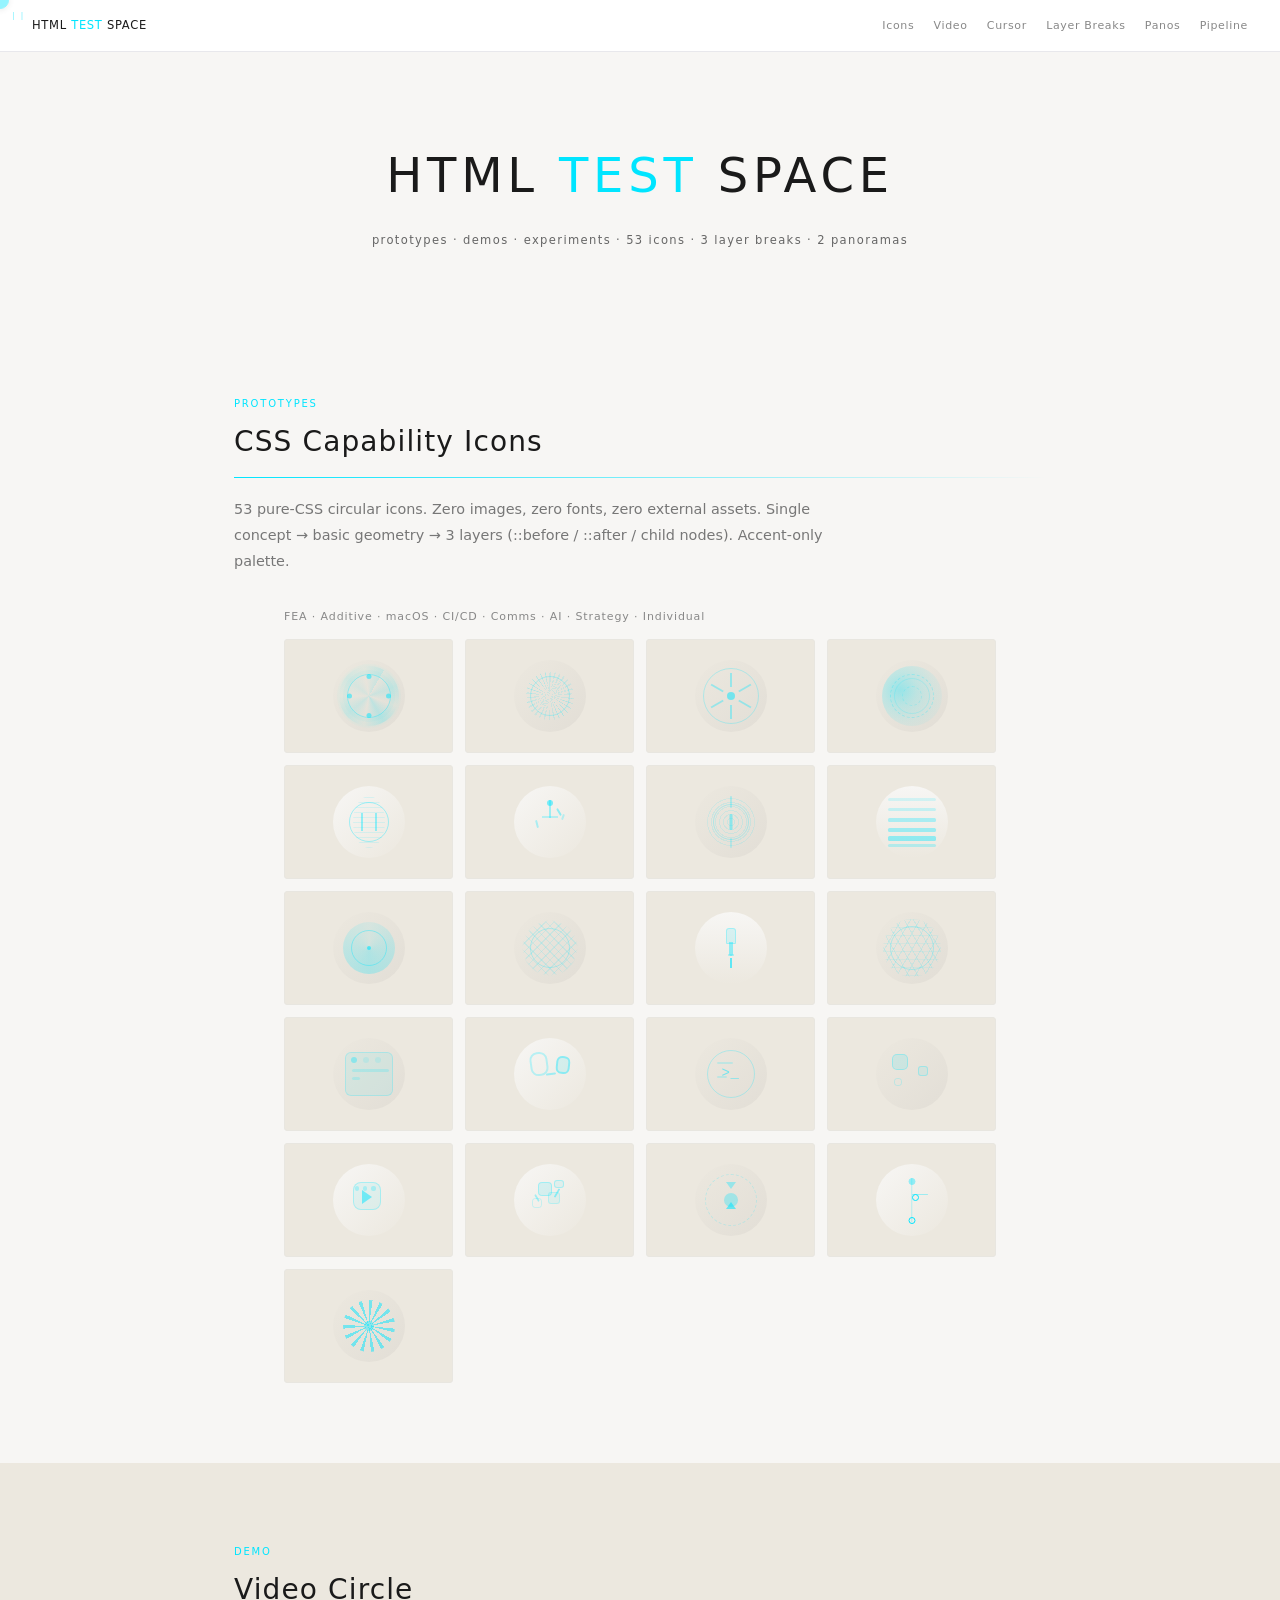
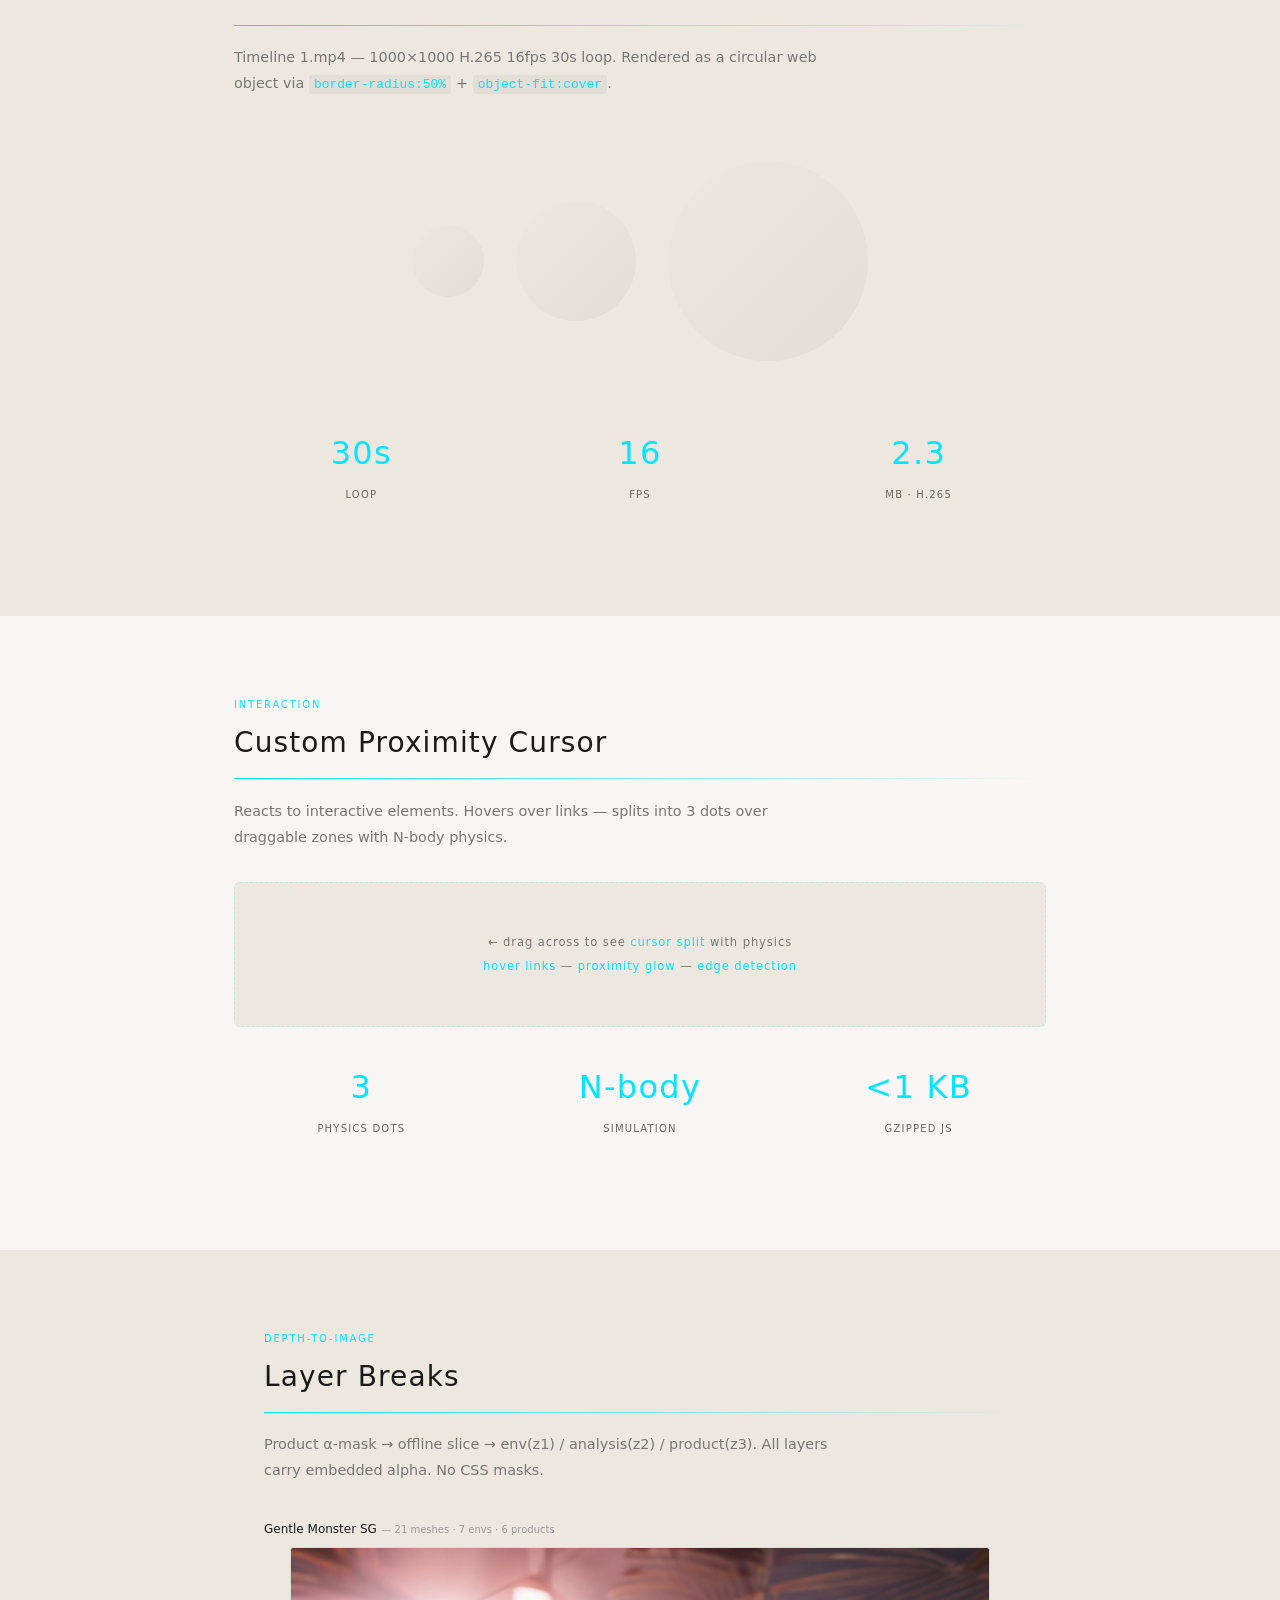
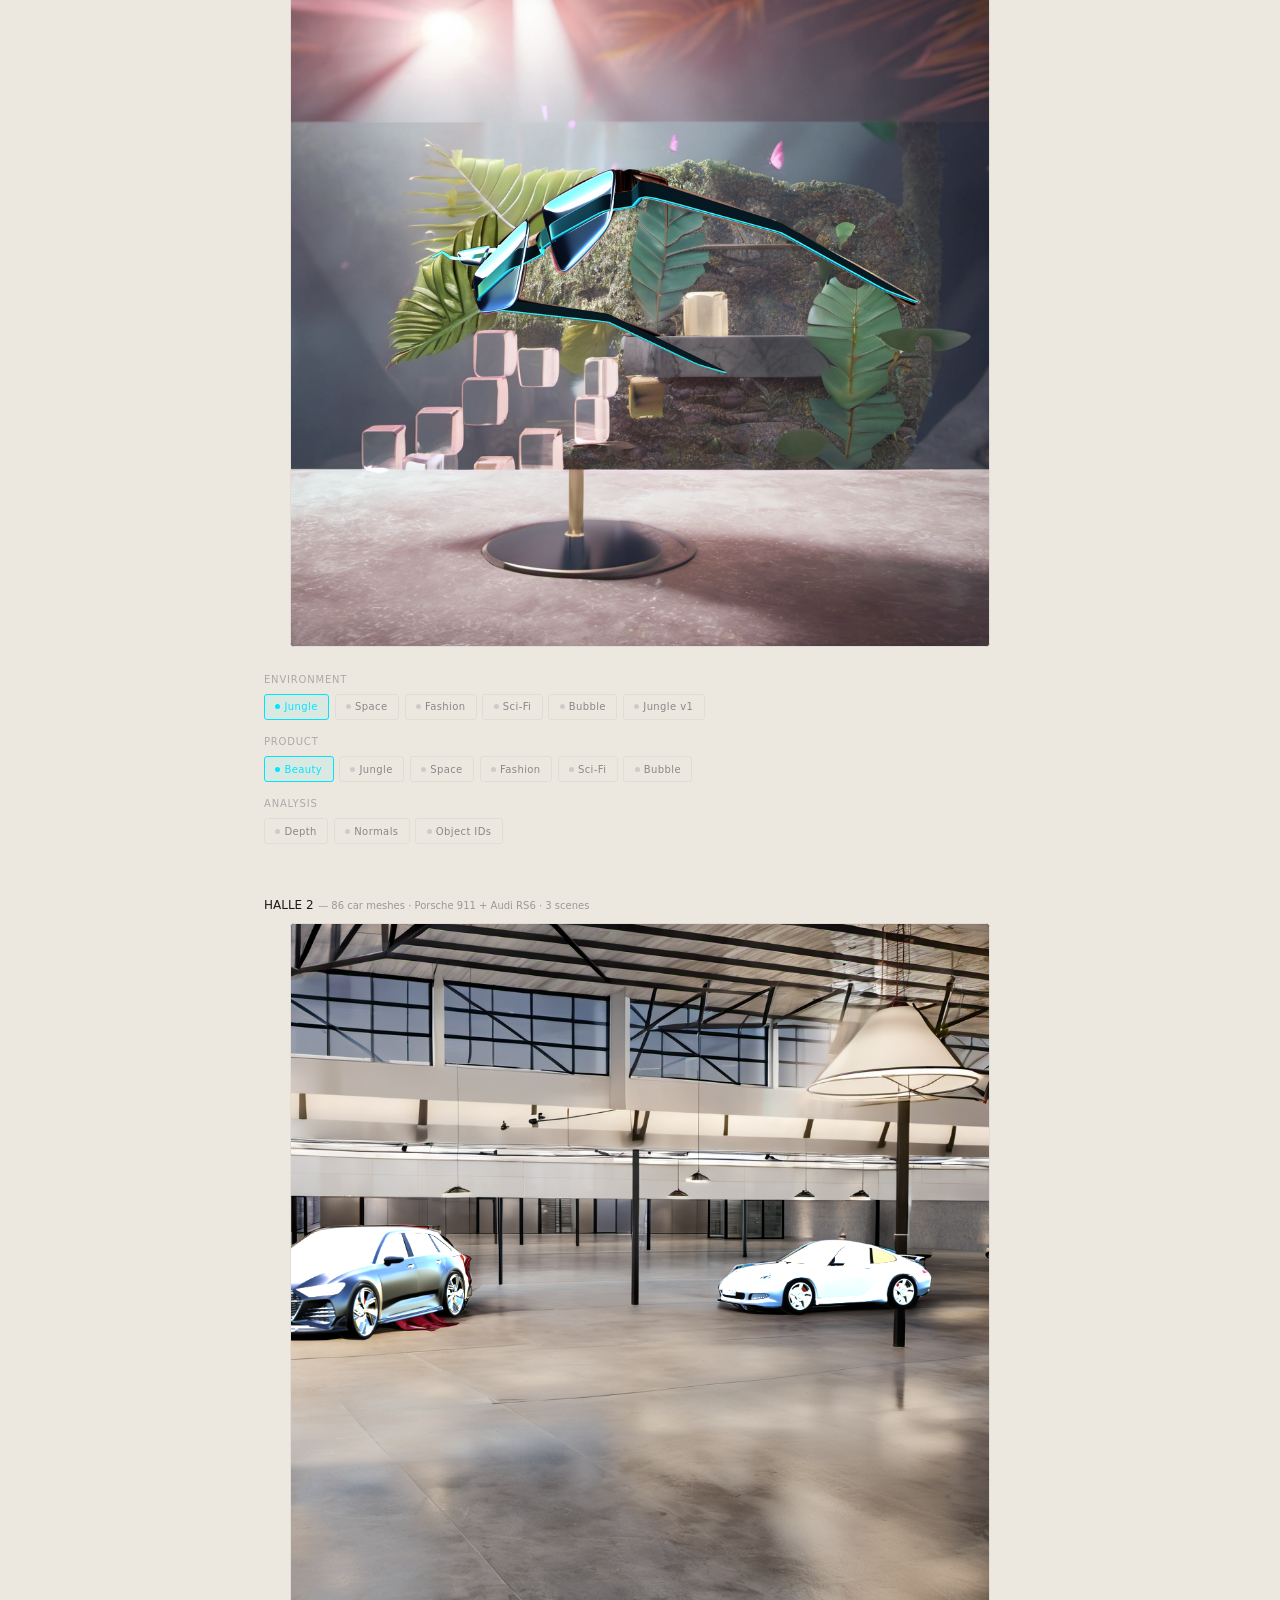
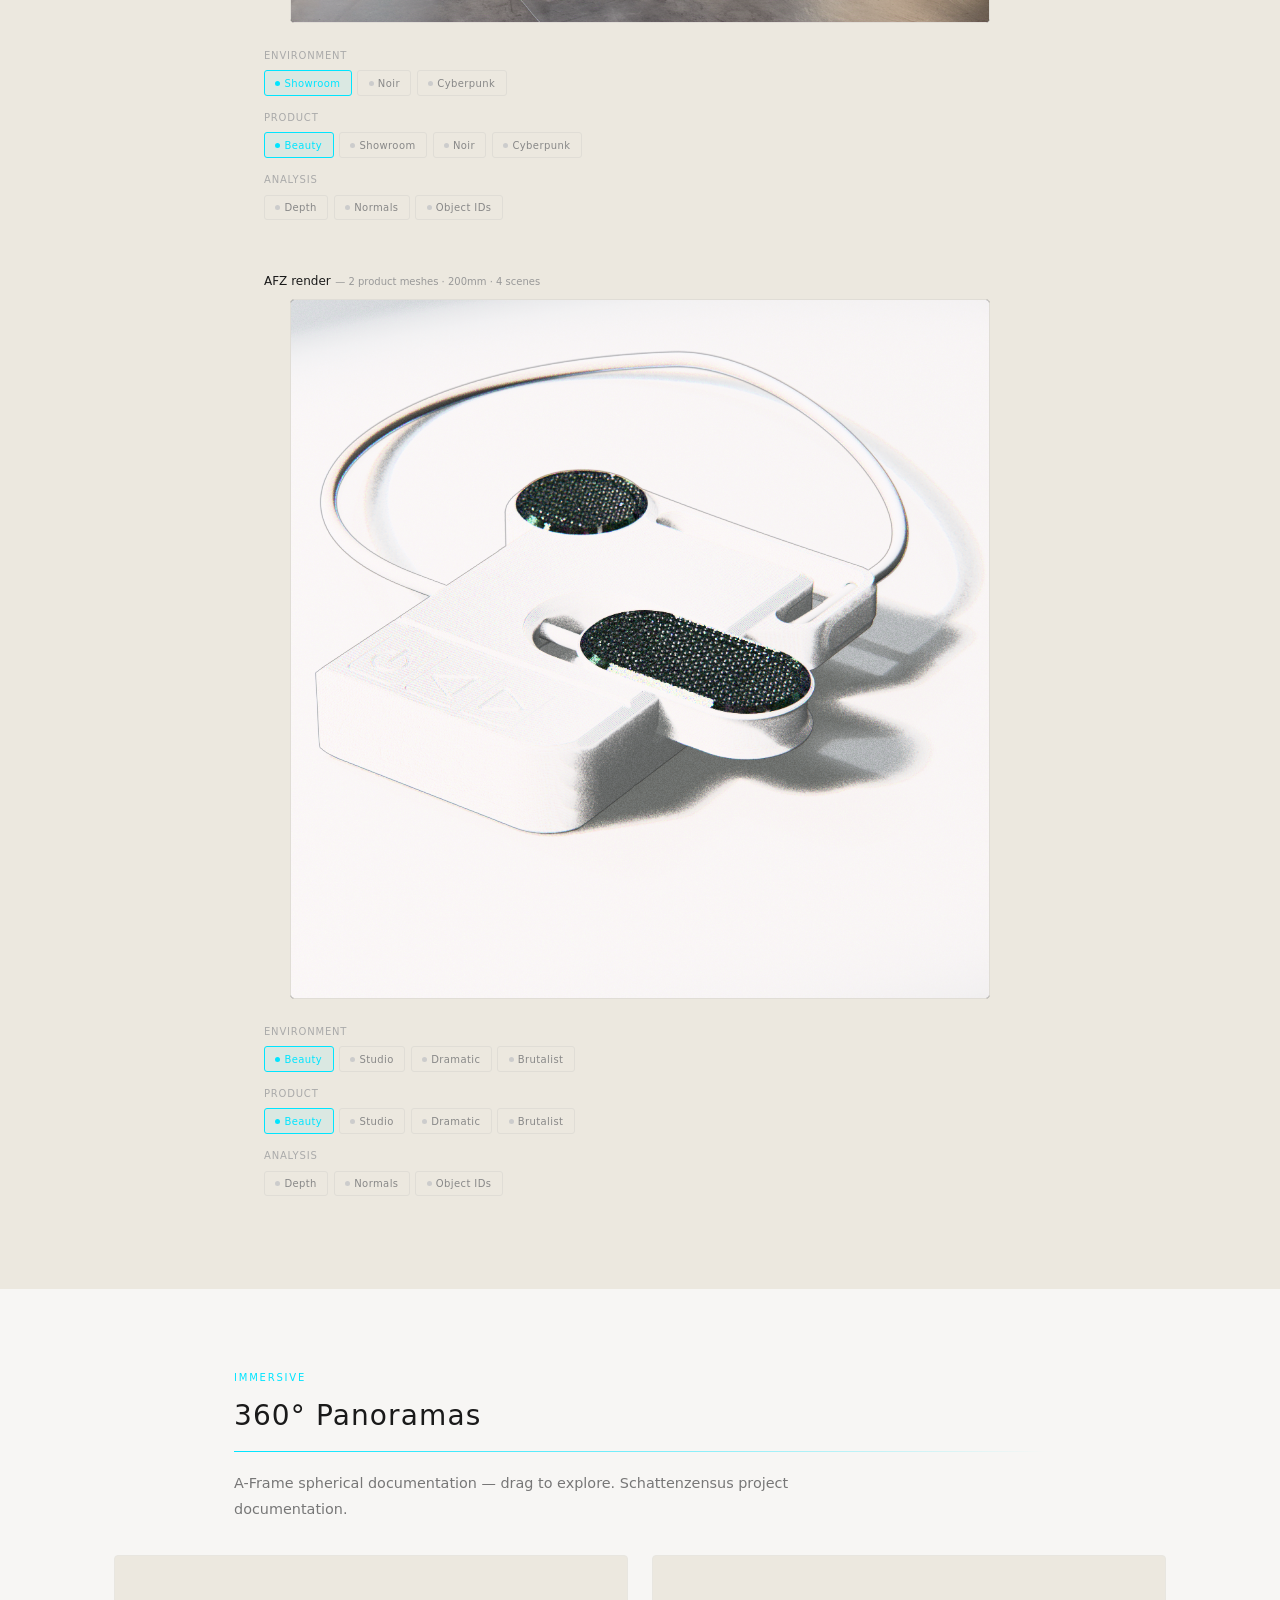
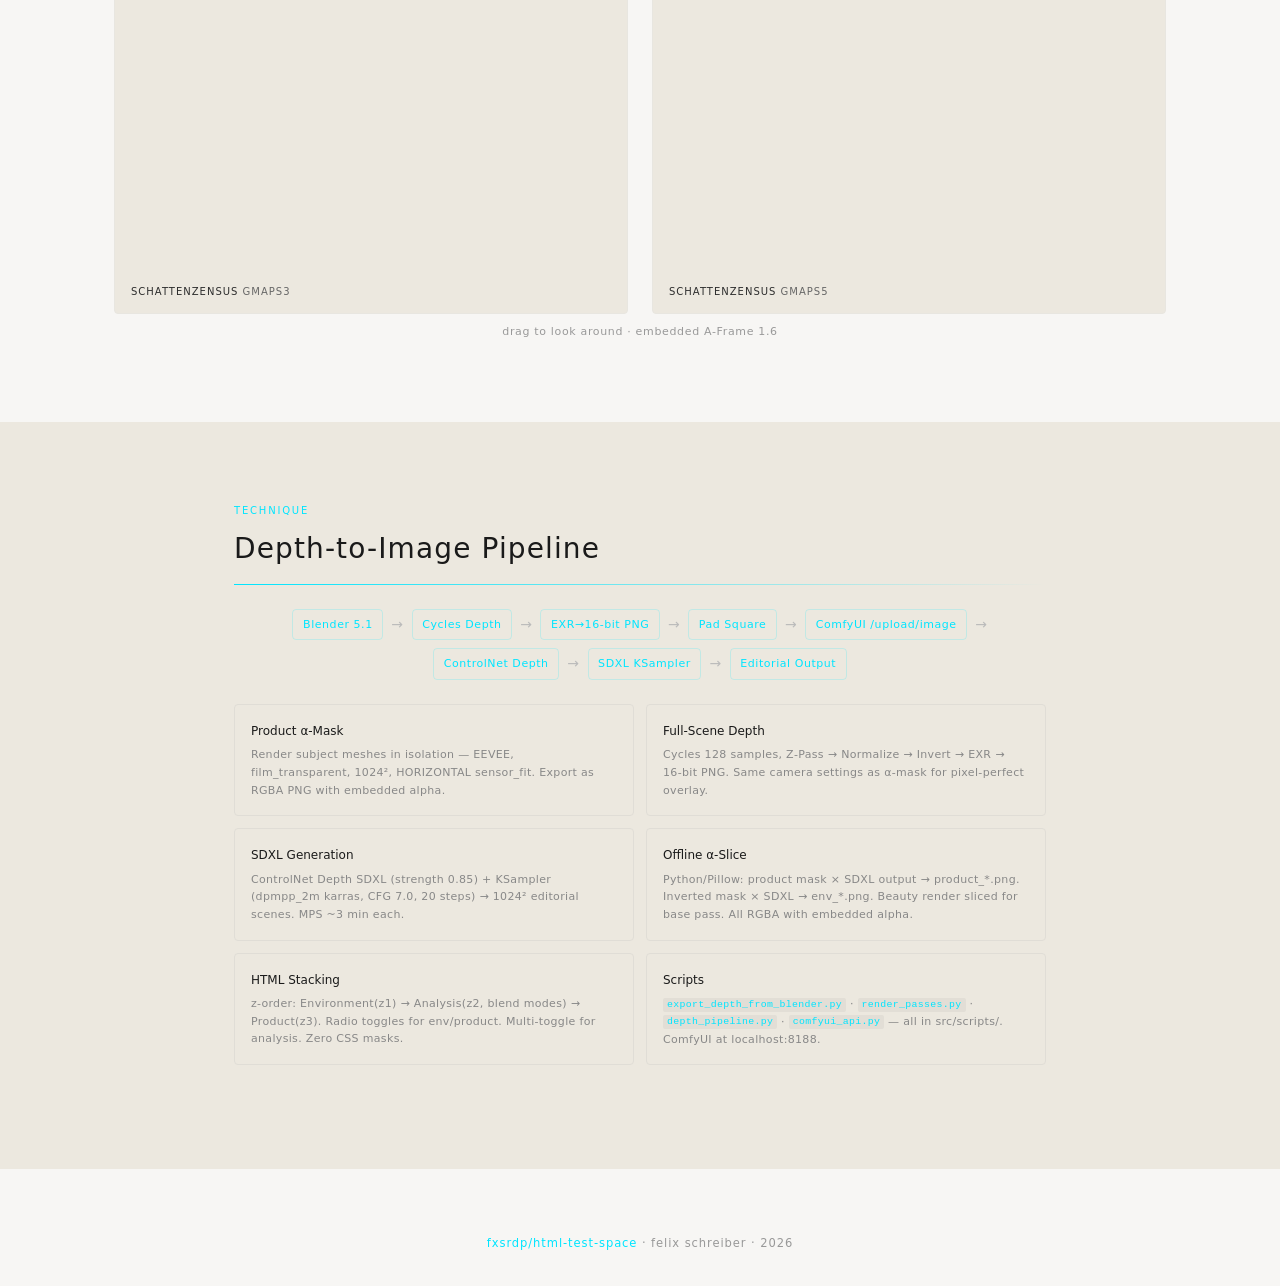
<file: index.html>
<!DOCTYPE html>
<html lang="en">
<head>
<meta charset="UTF-8">
<meta name="viewport" content="width=device-width,initial-scale=1.0">
<title>HTML TEST SPACE · felix schreiber</title>
<link rel="icon" href="data:image/svg+xml,<svg xmlns='http://www.w3.org/2000/svg' viewBox='0 0 100 100'><circle cx='50' cy='50' r='50' fill='%2300e5ff'/></svg>">
<link rel="stylesheet" href="css/cursor.css">
<script src="https://aframe.io/releases/1.6.0/aframe.min.js"></script>
<style>
:root{
  --fs-sm:clamp(.7rem,.9vw,.8rem);--fs-lg:clamp(1.25rem,2.5vw,1.75rem);
  --c:#00e5ff;--c08:rgba(0,229,255,.08);--c12:rgba(0,229,255,.12);
  --c18:rgba(0,229,255,.18);--c25:rgba(0,229,255,.25);--c35:rgba(0,229,255,.35);
  --bg1:#f7f6f4;--bg2:#ece8df;--bg3:#e2ded6;
}
*,*::before,*::after{box-sizing:border-box;margin:0;padding:0}
html{scroll-behavior:smooth;background:var(--bg1)}
body{
  font-family:system-ui,-apple-system,sans-serif;color:#2c2c2c;
  background:var(--bg1);line-height:1.8;font-weight:300;
  font-size:clamp(.875rem,1.11vw,1.125rem);-webkit-font-smoothing:antialiased;
}

/* nav */
.nav{position:fixed;top:0;left:0;right:0;z-index:1000;background:#fff;border-bottom:1px solid #e8e8ec;display:flex;align-items:center;justify-content:space-between;padding:0 2rem;height:52px;font-size:var(--fs-sm)}
.nav-logo{font-weight:500;color:#1a1a1a;letter-spacing:.06em;text-decoration:none}
.nav-logo span{color:var(--c);font-weight:300}
.nav-links{display:flex;gap:1.2rem;list-style:none;flex-wrap:wrap}
.nav-links a{color:#888;text-decoration:none;letter-spacing:.06em;transition:color .2s;font-size:11px}
.nav-links a:hover{color:#1a1a1a}

/* sections */
section{padding:5rem 0}
section:first-of-type{padding-top:calc(5rem + 52px)}
.sec-inner{max-width:860px;margin:0 auto;padding:0 1.5rem}
.sec-label{font-size:10px;color:var(--c);letter-spacing:.18em;text-transform:uppercase;margin-bottom:.25rem;font-weight:400}
.sec-title{font-size:var(--fs-lg);font-weight:300;letter-spacing:.04em;color:#1a1a1a;margin-bottom:.8rem}
.sec-title::after{content:'';display:block;width:100%;height:1px;background:linear-gradient(90deg,var(--c),transparent);margin:.6rem 0 1.2rem}
.sec-desc{color:#777;margin-bottom:2rem;max-width:600px;font-size:.9rem}

/* hero */
.hero{text-align:center;padding:6rem 0 4rem}
.hero h1{font-weight:200;letter-spacing:.1em;font-size:clamp(1.8rem,4vw,3rem);color:#1a1a1a}
.hero h1 span{color:var(--c)}
.hero .sub{color:#666;font-size:var(--fs-sm);letter-spacing:.12em;margin-top:.75rem}

/* icon grid */
.icon-grid{display:grid;grid-template-columns:repeat(4,1fr);gap:.75rem}
.icon-tile{display:flex;align-items:center;justify-content:center;padding:1.25rem;background:var(--bg2);border-radius:3px;border:1px solid #e8e6e0;transition:border-color .2s}
.icon-tile:hover{border-color:var(--c25)}
.icon{width:72px;height:72px;border-radius:50%;position:relative;overflow:hidden;flex-shrink:0;background:linear-gradient(135deg,var(--bg2) 0%,var(--bg3) 100%)}

/* video */
.video-showcase{display:flex;gap:2rem;align-items:center;justify-content:center;flex-wrap:wrap;padding:2rem 0}
.video-circle{border-radius:50%;overflow:hidden;position:relative;background:linear-gradient(135deg,var(--bg2) 0%,var(--bg3) 100%)}
.video-circle video{width:100%;height:100%;object-fit:cover;display:block}
.vid-sm{width:72px;height:72px}.vid-md{width:120px;height:120px}.vid-lg{width:200px;height:200px}

/* cursor */
.cursor-demo-area{padding:3rem 2rem;background:var(--bg2);border-radius:6px;border:1px dashed var(--c18);text-align:center;transition:border-color .3s;margin:2rem 0}
.cursor-demo-area:hover{border-color:var(--c35)}
.cursor-demo-area .hint{color:#777;font-size:var(--fs-sm);letter-spacing:.08em;line-height:2}
.cursor-demo-area .glow{color:var(--c);font-weight:400}

/* metrics */
.metric-row{display:grid;grid-template-columns:repeat(3,1fr);gap:1.5rem;margin:2rem 0}
.metric{text-align:center}.metric .num{font-size:2rem;font-weight:200;color:var(--c);letter-spacing:.04em}
.metric .label{font-size:10px;color:#666;letter-spacing:.12em;text-transform:uppercase;margin-top:.25rem}

/* ═══════ LAYER BREAK CANVAS ═══════ */
.lb-canvas-wrap{max-width:700px;margin:0 auto 1.5rem;border:1px solid #e0ddd6;border-radius:4px;overflow:hidden;background:#111}
.lb-canvas{position:relative;width:100%;aspect-ratio:1/1}
.lb-canvas img{position:absolute;inset:0;width:100%;height:100%;object-fit:contain}
.lb-canvas .ly{opacity:0;pointer-events:none;transition:opacity .3s}
.lb-canvas .ly.on{opacity:1}
.lb-canvas .ly.ana-depth.on{mix-blend-mode:screen}
.lb-canvas .ly.ana-norm.on{mix-blend-mode:overlay}
.lb-canvas .ly.ana-objs.on{mix-blend-mode:screen}
.ctrl-section{margin-bottom:.8rem}
.ctrl-label{font-size:10px;color:#aaa;letter-spacing:.08em;text-transform:uppercase;margin-bottom:.35rem}
.ctrl-row{display:flex;gap:.35rem;flex-wrap:wrap}
.ctrl-btn{display:inline-flex;align-items:center;gap:.25rem;padding:.4rem .65rem;border:1px solid #e0ddd6;border-radius:3px;font-size:10px;letter-spacing:.04em;color:#888;background:none;cursor:pointer;transition:all .2s;font-family:inherit}
.ctrl-btn:hover{border-color:var(--c25);color:#555}
.ctrl-btn.on{border-color:var(--c);color:var(--c);background:var(--c08)}
.ctrl-btn .dot{width:5px;height:5px;border-radius:50%;background:#ccc;flex-shrink:0}
.ctrl-btn.on .dot{background:var(--c)}

/* scene cards */
.scene-grid{display:grid;grid-template-columns:repeat(auto-fit,minmax(220px,1fr));gap:1rem;margin-bottom:2rem}
.scene-card{border:1px solid #e0ddd6;border-radius:4px;overflow:hidden;background:#fff;transition:border-color .3s,transform .2s}
.scene-card:hover{border-color:var(--c25);transform:translateY(-1px)}
.scene-card img{width:100%;height:auto;display:block}
.scene-card .meta{padding:.7rem .8rem;border-top:1px solid #f0ede7}
.scene-card .meta-title{font-size:12px;font-weight:500;color:#1a1a1a;margin-bottom:.15rem}
.scene-card .meta-prompt{font-size:10px;color:#aaa;line-height:1.5;max-height:2.7em;overflow:hidden}

/* panos */
.pano-grid{display:grid;grid-template-columns:1fr 1fr;gap:1.5rem;max-width:1100px;margin:0 auto;padding:0 1.5rem}
.pano-card{background:var(--bg2);border-radius:4px;overflow:hidden;border:1px solid #e8e6e0}
.pano-card a-scene{width:100%!important;height:35vh!important;display:block!important}
.pano-tag{padding:.75rem 1rem;color:#666;font-size:10px;letter-spacing:.1em;text-transform:uppercase}
.pano-tag strong{color:#2c2c2c;font-weight:400}
.a-enter-vr,.a-orientation-modal{display:none!important}

/* pipeline */
.flow{display:flex;align-items:center;gap:.5rem;flex-wrap:wrap;justify-content:center;margin:1.5rem 0;font-size:11px;letter-spacing:.05em}
.flow .step{padding:.3rem .6rem;border:1px solid var(--c18);border-radius:4px;color:var(--c);white-space:nowrap}
.flow .arr{color:#bbb;font-size:14px}

.doc-grid{display:grid;grid-template-columns:repeat(2,1fr);gap:.75rem;margin:1.5rem 0}
.doc-row{background:var(--bg2);border:1px solid #e0ddd6;border-radius:4px;padding:1rem}
.doc-row h4{font-weight:500;font-size:12px;color:#1a1a1a;margin-bottom:.25rem}
.doc-row .v{color:#888;font-size:11px;letter-spacing:.03em;line-height:1.6}

/* stats */
.scene-stats{display:grid;grid-template-columns:repeat(auto-fit,minmax(120px,1fr));gap:.4rem;margin-bottom:1.5rem}
.stat-item{padding:.5rem .6rem;border:1px solid #e0ddd6;border-radius:3px;background:#fff}
.stat-value{font-size:1.2rem;font-weight:300;color:var(--c);letter-spacing:.02em}
.stat-label{font-size:10px;color:#aaa;text-transform:uppercase;letter-spacing:.06em}

code{background:var(--bg3);padding:.15em .4em;border-radius:2px;font-size:.9em;color:var(--c)}
a{color:var(--c);text-decoration:none;border-bottom:1px solid transparent;transition:border-color .2s}
a:hover{border-bottom-color:var(--c)}

.footer{text-align:center;padding:4rem 0 2rem;color:#999;font-size:var(--fs-sm);letter-spacing:.08em}

.vr-note{text-align:center;color:#999;font-size:11px;letter-spacing:.06em;margin-top:.5rem}

/* ═══════ ALL 53 CSS ICONS ═══════ */
.fea1::before{content:'';position:absolute;inset:6px;border-radius:50%;background:conic-gradient(from 30deg,transparent 0deg,var(--c12) 40deg,transparent 80deg,var(--c18) 120deg,transparent 160deg,var(--c12) 200deg,transparent 240deg,var(--c08) 280deg,transparent 320deg,var(--c12) 360deg)}
.fea1::after{content:'';position:absolute;top:14px;left:14px;right:14px;bottom:14px;border-radius:50%;border:1.5px solid var(--c35);box-shadow:0 0 0 4px rgba(0,229,255,.04),0 0 0 10px rgba(0,229,255,.03)}
.fea1 n{position:absolute;width:5px;height:5px;border-radius:50%;background:var(--c);opacity:.5}
.fea1 n.t{top:14px;left:50%;transform:translateX(-50%)}.fea1 n.r{top:50%;right:14px;transform:translateY(-50%)}
.fea1 n.b{bottom:14px;left:50%;transform:translateX(-50%)}.fea1 n.l{top:50%;left:14px;transform:translateY(-50%)}
.fea2::before{content:'';position:absolute;inset:8px;border-radius:50%;background:repeating-conic-gradient(var(--c12) 0deg 2deg,transparent 2deg 12deg) 50%/100% 100% no-repeat,repeating-conic-gradient(var(--c12) 0deg 2deg,transparent 2deg 12deg) 50%/80% 80% no-repeat;mask:radial-gradient(circle,black 60%,transparent 62%);-webkit-mask:radial-gradient(circle,black 60%,transparent 62%)}
.fea2::after{content:'';position:absolute;inset:16px;border-radius:50%;border:1.5px solid var(--c25)}
.fea3::before{content:'';position:absolute;inset:8px;border-radius:50%;border:1.5px solid var(--c25)}
.fea3::after{content:'';position:absolute;top:50%;left:50%;width:8px;height:8px;border-radius:50%;background:var(--c);opacity:.5;transform:translate(-50%,-50%)}
.fea3 a{position:absolute;width:2px;height:14px;background:var(--c);opacity:.35;top:50%;left:50%;transform-origin:center center}
.fea3 a:nth-child(1){transform:translate(-50%,-50%) rotate(0deg) translateY(-16px)}.fea3 a:nth-child(2){transform:translate(-50%,-50%) rotate(60deg) translateY(-16px)}.fea3 a:nth-child(3){transform:translate(-50%,-50%) rotate(120deg) translateY(-16px)}.fea3 a:nth-child(4){transform:translate(-50%,-50%) rotate(180deg) translateY(-16px)}.fea3 a:nth-child(5){transform:translate(-50%,-50%) rotate(240deg) translateY(-16px)}.fea3 a:nth-child(6){transform:translate(-50%,-50%) rotate(300deg) translateY(-16px)}
.fea4::before{content:'';position:absolute;inset:6px;border-radius:50%;background:radial-gradient(circle at 30% 40%,var(--c35) 0%,var(--c18) 30%,var(--c08) 60%,transparent 100%)}
.fea4::after{content:'';position:absolute;inset:14px;border-radius:50%;border:1.5px dashed var(--c25)}
.fea4 d{position:absolute;border-radius:50%;border:1px solid var(--c18)}.fea4 d:nth-child(1){inset:18px}.fea4 d:nth-child(2){inset:26px;border-style:dashed}
.fea5{background:linear-gradient(135deg,var(--bg1) 0%,var(--bg2) 100%)}
.fea5::before{content:'';position:absolute;inset:10px 20px;background:repeating-linear-gradient(0deg,var(--c12) 0px,var(--c12) 1.5px,transparent 1.5px,transparent 5px);border-radius:50%}
.fea5::after{content:'';position:absolute;inset:16px;border-radius:50%;border:1.5px solid var(--c35)}
.fea5 c{position:absolute;top:50%;left:28px;width:2px;height:18px;background:var(--c);opacity:.4;transform:translateY(-50%)}
.fea5 c:nth-child(2){left:auto;right:28px}
.fea6{background:linear-gradient(135deg,var(--bg1) 0%,var(--bg2) 100%)}
.fea6::before{content:'';position:absolute;top:14px;left:50%;width:2px;height:18px;background:var(--c35);transform:translateX(-50%)}
.fea6::after{content:'';position:absolute;top:30px;left:28px;width:16px;height:2px;background:var(--c25)}
.fea6 z{position:absolute;width:2px;height:8px;background:var(--c);border-radius:1px}
.fea6 z:nth-child(1){top:22px;left:44px;opacity:.4;transform:rotate(-30deg)}.fea6 z:nth-child(2){top:28px;left:48px;opacity:.25;transform:rotate(20deg);height:6px}.fea6 z:nth-child(3){top:34px;left:22px;opacity:.3;transform:rotate(-15deg)}
.fea6 f{position:absolute;top:14px;left:50%;width:6px;height:6px;border-radius:50%;background:var(--c);opacity:.5;transform:translateX(-50%)}
.am1::before{content:'';position:absolute;inset:12px;border-radius:50%;background:repeating-radial-gradient(circle at 50% 50%,transparent,transparent 3px,var(--c12) 3px,var(--c12) 4px)}
.am1::after{content:'';position:absolute;top:18px;left:18px;right:18px;bottom:18px;border-radius:50%;border:1.5px solid var(--c25)}
.am1 l{position:absolute;left:50%;transform:translateX(-50%);border-radius:2px;background:var(--c)}
.am1 l:nth-child(1){top:10px;width:2px;height:12px;opacity:.25}.am1 l:nth-child(2){top:28px;width:3px;height:16px;opacity:.4}.am1 l:nth-child(3){bottom:10px;width:2px;height:10px;opacity:.2}
.am2{background:linear-gradient(180deg,var(--bg1) 0%,var(--bg2) 100%)}
.am2 l{position:absolute;left:12px;right:12px;height:3px;border-radius:1.5px;background:var(--c)}
.am2 l:nth-child(1){top:12px;opacity:.15}.am2 l:nth-child(2){top:22px;opacity:.2}.am2 l:nth-child(3){top:32px;opacity:.3;height:4px}.am2 l:nth-child(4){top:42px;opacity:.35;height:4px}.am2 l:nth-child(5){top:50px;opacity:.4;height:5px}.am2 l:nth-child(6){top:58px;opacity:.25}
.am3::before{content:'';position:absolute;inset:10px;border-radius:50%;background:conic-gradient(from 0deg,var(--c08) 0deg,var(--c18) 90deg,var(--c25) 180deg,var(--c18) 270deg,var(--c08) 360deg)}
.am3::after{content:'';position:absolute;inset:18px;border-radius:50%;border:1.5px solid var(--c35)}
.am3 p{position:absolute;top:50%;left:50%;width:4px;height:4px;border-radius:50%;background:var(--c);opacity:.6;transform:translate(-50%,-50%)}
.am4::before{content:'';position:absolute;inset:0;border-radius:50%;background:repeating-linear-gradient(45deg,var(--c12) 0px,var(--c12) 1px,transparent 1px,transparent 6px),repeating-linear-gradient(-45deg,var(--c12) 0px,var(--c12) 1px,transparent 1px,transparent 6px);mask:radial-gradient(circle,black 50%,transparent 55%);-webkit-mask:radial-gradient(circle,black 50%,transparent 55%)}
.am4::after{content:'';position:absolute;inset:16px;border-radius:50%;border:1.5px solid var(--c25)}
.am5{background:linear-gradient(180deg,var(--bg1) 0%,var(--bg2) 100%)}
.am5::before{content:'';position:absolute;top:16px;left:50%;width:10px;height:16px;background:var(--c12);border:1.5px solid var(--c25);border-radius:3px 3px 1px 1px;transform:translateX(-50%)}
.am5::after{content:'';position:absolute;top:30px;left:50%;width:4px;height:14px;background:var(--c);opacity:.4;transform:translateX(-50%);border-radius:0 0 2px 2px}
.am5 d{position:absolute;top:46px;left:50%;width:2px;height:10px;background:var(--c);opacity:.6;transform:translateX(-50%)}
.am5 d:nth-child(2){width:6px;height:2px;top:42px;opacity:.25}
.am6::before{content:'';position:absolute;inset:0;border-radius:50%;background:repeating-linear-gradient(60deg,var(--c12) 0px,var(--c12) 1px,transparent 1px,transparent 8px),repeating-linear-gradient(-60deg,var(--c12) 0px,var(--c12) 1px,transparent 1px,transparent 8px),repeating-linear-gradient(0deg,var(--c08) 0px,var(--c08) 1px,transparent 1px,transparent 8px);mask:radial-gradient(circle,black 55%,transparent 58%);-webkit-mask:radial-gradient(circle,black 55%,transparent 58%)}
.am6::after{content:'';position:absolute;inset:14px;border-radius:50%;border:1.5px solid var(--c25)}
.mc1::before{content:'';position:absolute;top:14px;left:12px;right:12px;bottom:14px;border-radius:6px;background:var(--c08);border:1.5px solid rgba(0,229,255,.2)}
.mc1::after{content:'';position:absolute;top:19px;left:18px;width:6px;height:6px;border-radius:50%;background:var(--c35);box-shadow:12px 0 0 var(--c12),24px 0 0 var(--c12)}
.mc1 c{position:absolute;left:19px;right:6px;height:3px;border-radius:2px;background:var(--c18)}
.mc1 c:nth-child(1){top:31px;right:16px}.mc1 c:nth-child(2){top:39px;right:18px;width:8px}
.mc2{background:linear-gradient(135deg,var(--bg1) 0%,var(--bg2) 100%)}
.mc2::before{content:'';position:absolute;top:14px;left:16px;width:18px;height:24px;border-radius:8px;border:2px solid var(--c25);transform:rotate(-8deg)}
.mc2::after{content:'';position:absolute;top:18px;right:16px;width:14px;height:18px;border-radius:6px;background:var(--c12);border:2px solid var(--c35);transform:rotate(6deg)}
.mc2 s{position:absolute;top:50%;left:32px;width:10px;height:2px;border-radius:1px;background:var(--c35);transform:translateY(-50%) rotate(-8deg)}
.mc3::before{content:'';position:absolute;inset:12px;border-radius:50%;border:1.5px solid var(--c25)}
.mc3::after{content:'>_';position:absolute;top:50%;left:50%;transform:translate(-50%,-50%);font-family:monospace;font-size:14px;font-weight:400;color:var(--c);opacity:.5;letter-spacing:.04em}
.mc3 c{position:absolute;width:16px;height:2px;border-radius:1px;background:var(--c18)}
.mc3 c:nth-child(1){top:24px;left:22px}.mc3 c:nth-child(2){top:38px;left:22px;width:10px}
.mc4::before{content:'';position:absolute;top:16px;left:16px;width:16px;height:16px;border-radius:5px;background:var(--c12);border:1.5px solid var(--c25)}
.mc4::after{content:'';position:absolute;top:28px;right:20px;width:10px;height:10px;border-radius:3px;background:var(--c08);border:1.5px solid var(--c25)}
.mc4 d{position:absolute;top:40px;left:18px;width:8px;height:8px;border-radius:3px;border:1.5px solid var(--c18)}
.mc5{background:linear-gradient(135deg,var(--bg1) 0%,var(--bg2) 100%)}
.mc5::before{content:'';position:absolute;top:18px;left:20px;width:28px;height:28px;border-radius:8px;border:1.5px solid var(--c25);background:var(--c08)}
.mc5::after{content:'';position:absolute;top:26px;left:29px;width:0;height:0;border-top:7px solid transparent;border-bottom:7px solid transparent;border-left:10px solid var(--c);opacity:.5}
.mc5 c{position:absolute;top:22px;left:22px;width:4px;height:5px;border-radius:2px;background:var(--c);opacity:.25}
.mc5 c:nth-child(2){left:30px}.mc5 c:nth-child(3){left:38px;width:5px}
.mc6{background:linear-gradient(135deg,var(--bg1) 0%,var(--bg2) 100%)}
.mc6::before{content:'';position:absolute;top:18px;left:24px;width:14px;height:14px;border-radius:4px;border:1.5px solid var(--c25);background:var(--c12)}
.mc6::after{content:'';position:absolute;top:28px;left:34px;width:12px;height:12px;border-radius:3px;border:1.5px solid var(--c18);background:var(--c08)}
.mc6 m{position:absolute;top:34px;left:18px;width:10px;height:10px;border-radius:3px;border:1.5px solid var(--c18)}
.mc6 m:nth-child(2){top:16px;left:40px;width:10px;height:8px;border-radius:3px;border:1.5px solid var(--c25);background:var(--c08)}
.mc6 m:nth-child(3){top:24px;left:42px;width:1px;height:10px;background:var(--c25);transform:rotate(30deg)}
.mc6 m:nth-child(4){top:30px;left:22px;width:1px;height:8px;background:var(--c18);transform:rotate(-30deg)}
.ci1::before{content:'';position:absolute;inset:10px;border-radius:50%;border:1.5px dashed var(--c18);animation:spin 12s linear infinite}
.ci1::after{content:'';position:absolute;top:50%;left:50%;width:14px;height:14px;border-radius:50%;background:var(--c);opacity:.3;transform:translate(-50%,-50%)}
.ci1 a{position:absolute;width:0;height:0;border-left:5px solid transparent;border-right:5px solid transparent;border-bottom:7px solid var(--c)}
.ci1 a:nth-child(1){top:18px;left:50%;transform:translateX(-50%) rotate(180deg);opacity:.35}
.ci1 a:nth-child(2){top:38px;left:50%;transform:translateX(-50%);opacity:.55}
.ci2{background:linear-gradient(135deg,var(--bg1) 0%,var(--bg2) 100%)}
.ci2::before{content:'';position:absolute;top:14px;left:50%;width:1.5px;height:44px;background:var(--c25);transform:translateX(-50%)}
.ci2::after{content:'';position:absolute;top:30px;left:50%;width:16px;height:1.5px;background:var(--c35);border-radius:1px}
.ci2 d{position:absolute;width:7px;height:7px;border-radius:50%;border:1.5px solid var(--c)}
.ci2 d:nth-child(1){top:14px;left:50%;transform:translateX(-50%);background:var(--c);opacity:.4}
.ci2 d:nth-child(2){top:30px;left:36px}.ci2 d:nth-child(3){bottom:12px;left:50%;transform:translateX(-50%)}
.ci3::before{content:'';position:absolute;inset:10px;border-radius:50%;background:conic-gradient(from 0deg,var(--c) 0deg,var(--c) 8deg,transparent 8deg,transparent 24deg,var(--c) 24deg,var(--c) 32deg,transparent 32deg,transparent 48deg,var(--c) 48deg,var(--c) 56deg,transparent 56deg,transparent 72deg,var(--c) 72deg,var(--c) 80deg,transparent 80deg,transparent 96deg,var(--c) 96deg,var(--c) 104deg,transparent 104deg,transparent 120deg,var(--c) 120deg,var(--c) 128deg,transparent 128deg,transparent 144deg,var(--c) 144deg,var(--c) 152deg,transparent 152deg,transparent 168deg,var(--c) 168deg,var(--c) 176deg,transparent 176deg,transparent 192deg,var(--c) 192deg,var(--c) 200deg,transparent 200deg,transparent 216deg,var(--c) 216deg,var(--c) 224deg,transparent 224deg,transparent 240deg,var(--c) 240deg,var(--c) 248deg,transparent 248deg,transparent 264deg,var(--c) 264deg,var(--c) 272deg,transparent 272deg,transparent 288deg,var(--c) 288deg,var(--c) 296deg,transparent 296deg,transparent 312deg,var(--c) 312deg,var(--c) 320deg,transparent 320deg,transparent 336deg,var(--c) 336deg,var(--c) 344deg,transparent 344deg,transparent 360deg);opacity:.5}
.ci3::after{content:'';position:absolute;top:50%;left:50%;width:10px;height:10px;border-radius:50%;background:var(--c);opacity:.4;transform:translate(-50%,-50%)}

@keyframes spin{to{transform:rotate(360deg)}}

@media(max-width:768px){
  .nav{padding:0 1rem}.nav-links{gap:.6rem}
  .icon-grid{grid-template-columns:repeat(2,1fr)}
  .video-showcase{gap:1rem}.metric-row{grid-template-columns:1fr;gap:1rem}
  .pano-grid,.doc-grid{grid-template-columns:1fr}
}
</style>
</head>
<body>

<div id="cur"><div class="dot d1"></div><div class="dot d2"></div><div class="dot d3"></div></div>

<!-- ═══════ NAV ═══════ -->
<nav class="nav">
<a href="#" class="nav-logo">HTML <span>TEST</span> SPACE</a>
<ul class="nav-links">
<li><a href="#icons">Icons</a></li>
<li><a href="#video">Video</a></li>
<li><a href="#cursor">Cursor</a></li>
<li><a href="#layerbreaks">Layer Breaks</a></li>
<li><a href="#panos">Panos</a></li>
<li><a href="#pipeline">Pipeline</a></li>
</ul>
</nav>

<!-- ═══════ HERO ═══════ -->
<section class="hero">
<h1>HTML <span>TEST</span> SPACE</h1>
<p class="sub">prototypes · demos · experiments · 53 icons · 3 layer breaks · 2 panoramas</p>
</section>

<!-- ═══════ CSS ICONS ═══════ -->
<section id="icons">
<div class="sec-inner">
<div class="sec-label">prototypes</div>
<h2 class="sec-title">CSS Capability Icons</h2>
<p class="sec-desc">53 pure-CSS circular icons. Zero images, zero fonts, zero external assets. Single concept → basic geometry → 3 layers (::before / ::after / child nodes). Accent-only palette.</p>
</div>
<div class="sec-inner" style="max-width:760px">
<div style="font-size:11px;color:#888;letter-spacing:.08em;margin-bottom:.75rem">FEA · Additive · macOS · CI/CD · Comms · AI · Strategy · Individual</div>
<div class="icon-grid">
<div class="icon-tile"><div class="icon fea1"><n class="t"></n><n class="r"></n><n class="b"></n><n class="l"></n></div></div>
<div class="icon-tile"><div class="icon fea2"></div></div>
<div class="icon-tile"><div class="icon fea3"><a></a><a></a><a></a><a></a><a></a><a></a></div></div>
<div class="icon-tile"><div class="icon fea4"><d></d><d></d></div></div>
<div class="icon-tile"><div class="icon fea5"><c></c><c></c></div></div>
<div class="icon-tile"><div class="icon fea6"><z></z><z></z><z></z><f></f></div></div>
<div class="icon-tile"><div class="icon am1"><l></l><l></l><l></l></div></div>
<div class="icon-tile"><div class="icon am2"><l></l><l></l><l></l><l></l><l></l><l></l></div></div>
<div class="icon-tile"><div class="icon am3"><p></p></div></div>
<div class="icon-tile"><div class="icon am4"></div></div>
<div class="icon-tile"><div class="icon am5"><d></d><d></d></div></div>
<div class="icon-tile"><div class="icon am6"></div></div>
<div class="icon-tile"><div class="icon mc1"><c></c><c></c></div></div>
<div class="icon-tile"><div class="icon mc2"><s></s></div></div>
<div class="icon-tile"><div class="icon mc3"><c></c><c></c></div></div>
<div class="icon-tile"><div class="icon mc4"><d></d></div></div>
<div class="icon-tile"><div class="icon mc5"><c></c><c></c><c></c></div></div>
<div class="icon-tile"><div class="icon mc6"><m></m><m></m><m></m><m></m></div></div>
<div class="icon-tile"><div class="icon ci1"><a></a><a></a></div></div>
<div class="icon-tile"><div class="icon ci2"><d></d><d></d><d></d></div></div>
<div class="icon-tile"><div class="icon ci3"></div></div>
</div>
</div>
</section>

<!-- ═══════ VIDEO ═══════ -->
<section id="video" style="background:var(--bg2)">
<div class="sec-inner">
<div class="sec-label">demo</div>
<h2 class="sec-title">Video Circle</h2>
<p class="sec-desc">Timeline 1.mp4 — 1000×1000 H.265 16fps 30s loop. Rendered as a circular web object via <code>border-radius:50%</code> + <code>object-fit:cover</code>.</p>
<div class="video-showcase" data-drag="true">
<div class="video-circle vid-sm"><video src="images/timeline_1.mp4" autoplay loop muted playsinline></video></div>
<div class="video-circle vid-md"><video src="images/timeline_1.mp4" autoplay loop muted playsinline></video></div>
<div class="video-circle vid-lg"><video src="images/timeline_1.mp4" autoplay loop muted playsinline></video></div>
</div>
<div class="metric-row"><div class="metric"><div class="num">30s</div><div class="label">loop</div></div><div class="metric"><div class="num">16</div><div class="label">fps</div></div><div class="metric"><div class="num">2.3</div><div class="label">MB · H.265</div></div></div>
</div>
</section>

<!-- ═══════ CURSOR ═══════ -->
<section id="cursor">
<div class="sec-inner">
<div class="sec-label">interaction</div>
<h2 class="sec-title">Custom Proximity Cursor</h2>
<p class="sec-desc">Reacts to interactive elements. <span class="glow">Hovers</span> over links — <span class="glow">splits into 3 dots</span> over draggable zones with N-body physics.</p>
<div class="cursor-demo-area" data-drag="true">
<p class="hint">← drag across to see <span class="glow">cursor split</span> with physics</p>
<p class="hint"><a href="#icons">hover links</a> — <a href="#video">proximity glow</a> — <a href="#cursor">edge detection</a></p>
</div>
<div class="metric-row"><div class="metric"><div class="num">3</div><div class="label">physics dots</div></div><div class="metric"><div class="num">N-body</div><div class="label">simulation</div></div><div class="metric"><div class="num">&lt;1 KB</div><div class="label">gzipped JS</div></div></div>
</div>
</section>

<!-- ═══════ LAYER BREAKS ═══════ -->
<section id="layerbreaks" style="background:var(--bg2)">
<div class="sec-inner" style="max-width:800px">
<div class="sec-label">depth-to-image</div>
<h2 class="sec-title">Layer Breaks</h2>
<p class="sec-desc">Product α‑mask → offline slice → env(z1) / analysis(z2) / product(z3). All layers carry embedded alpha. No CSS masks.</p>
</div>

<!-- LB 1: Gentle Monster -->
<div class="sec-inner" style="max-width:800px;margin-bottom:3rem">
<div style="margin-bottom:.3rem"><span style="font-size:12px;font-weight:500;color:#1a1a1a">Gentle Monster SG</span> <span style="font-size:10px;color:#999">— 21 meshes · 7 envs · 6 products</span></div>
<div class="lb-canvas-wrap"><div class="lb-canvas" id="lb1-canvas">
<img class="ly on" id="lb1-env-jungle" src="img/pipeline/sliced/env_jungle.png">
<img class="ly" id="lb1-env-space" src="img/pipeline/sliced/env_space.png">
<img class="ly" id="lb1-env-fashion" src="img/pipeline/sliced/env_fashion.png">
<img class="ly" id="lb1-env-scifi" src="img/pipeline/sliced/env_scifi.png">
<img class="ly" id="lb1-env-bubble" src="img/pipeline/sliced/env_bubble.png">
<img class="ly" id="lb1-env-jv1" src="img/pipeline/sliced/env_junglev1.png">
<img class="ly ana-depth" id="lb1-ly-depth" src="img/pipeline/gentle_monster_depth.png">
<img class="ly ana-norm" id="lb1-ly-normals" src="img/pipeline/gentle_monster_normal.png">
<img class="ly ana-objs" id="lb1-ly-objects" src="img/pipeline/gentle_monster_objects.png">
<img class="ly on" id="lb1-sg-beauty" src="img/pipeline/sliced/product_beauty.png">
<img class="ly" id="lb1-sg-jungle" src="img/pipeline/sliced/product_jungle.png">
<img class="ly" id="lb1-sg-space" src="img/pipeline/sliced/product_space.png">
<img class="ly" id="lb1-sg-fashion" src="img/pipeline/sliced/product_fashion.png">
<img class="ly" id="lb1-sg-scifi" src="img/pipeline/sliced/product_scifi.png">
<img class="ly" id="lb1-sg-bubble" src="img/pipeline/sliced/product_bubble.png">
</div></div>
<div class="ctrl-section"><div class="ctrl-label">Environment</div><div class="ctrl-row" id="lb1-env-grp">
<button class="ctrl-btn on" data-id="lb1-env-jungle"><span class="dot"></span>Jungle</button><button class="ctrl-btn" data-id="lb1-env-space"><span class="dot"></span>Space</button><button class="ctrl-btn" data-id="lb1-env-fashion"><span class="dot"></span>Fashion</button><button class="ctrl-btn" data-id="lb1-env-scifi"><span class="dot"></span>Sci-Fi</button><button class="ctrl-btn" data-id="lb1-env-bubble"><span class="dot"></span>Bubble</button><button class="ctrl-btn" data-id="lb1-env-jv1"><span class="dot"></span>Jungle v1</button>
</div></div>
<div class="ctrl-section"><div class="ctrl-label">Product</div><div class="ctrl-row" id="lb1-sg-grp">
<button class="ctrl-btn on" data-id="lb1-sg-beauty"><span class="dot"></span>Beauty</button><button class="ctrl-btn" data-id="lb1-sg-jungle"><span class="dot"></span>Jungle</button><button class="ctrl-btn" data-id="lb1-sg-space"><span class="dot"></span>Space</button><button class="ctrl-btn" data-id="lb1-sg-fashion"><span class="dot"></span>Fashion</button><button class="ctrl-btn" data-id="lb1-sg-scifi"><span class="dot"></span>Sci-Fi</button><button class="ctrl-btn" data-id="lb1-sg-bubble"><span class="dot"></span>Bubble</button>
</div></div>
<div class="ctrl-section"><div class="ctrl-label">Analysis</div><div class="ctrl-row" id="lb1-ana-grp">
<button class="ctrl-btn" data-id="lb1-ly-depth"><span class="dot"></span>Depth</button><button class="ctrl-btn" data-id="lb1-ly-normals"><span class="dot"></span>Normals</button><button class="ctrl-btn" data-id="lb1-ly-objects"><span class="dot"></span>Object IDs</button>
</div></div>
</div>

<!-- LB 2: HALLE 2 -->
<div class="sec-inner" style="max-width:800px;margin-bottom:3rem">
<div style="margin-bottom:.3rem"><span style="font-size:12px;font-weight:500;color:#1a1a1a">HALLE 2</span> <span style="font-size:10px;color:#999">— 86 car meshes · Porsche 911 + Audi RS6 · 3 scenes</span></div>
<div class="lb-canvas-wrap"><div class="lb-canvas" id="lb2-canvas">
<img class="ly on" id="lb2-env-showroom" src="img/halle/sliced/env_showroom.png">
<img class="ly" id="lb2-env-noir" src="img/halle/sliced/env_noir.png">
<img class="ly" id="lb2-env-cyberpunk" src="img/halle/sliced/env_cyberpunk.png">
<img class="ly ana-depth" id="lb2-ly-depth" src="img/halle/depth_sq.png">
<img class="ly ana-norm" id="lb2-ly-normals" src="img/halle/normal.png">
<img class="ly ana-objs" id="lb2-ly-objects" src="img/halle/objects.png">
<img class="ly on" id="lb2-cars-beauty" src="img/halle/sliced/product_beauty.png">
<img class="ly" id="lb2-cars-showroom" src="img/halle/sliced/product_showroom.png">
<img class="ly" id="lb2-cars-noir" src="img/halle/sliced/product_noir.png">
<img class="ly" id="lb2-cars-cyberpunk" src="img/halle/sliced/product_cyberpunk.png">
</div></div>
<div class="ctrl-section"><div class="ctrl-label">Environment</div><div class="ctrl-row" id="lb2-env-grp">
<button class="ctrl-btn on" data-id="lb2-env-showroom"><span class="dot"></span>Showroom</button><button class="ctrl-btn" data-id="lb2-env-noir"><span class="dot"></span>Noir</button><button class="ctrl-btn" data-id="lb2-env-cyberpunk"><span class="dot"></span>Cyberpunk</button>
</div></div>
<div class="ctrl-section"><div class="ctrl-label">Product</div><div class="ctrl-row" id="lb2-cars-grp">
<button class="ctrl-btn on" data-id="lb2-cars-beauty"><span class="dot"></span>Beauty</button><button class="ctrl-btn" data-id="lb2-cars-showroom"><span class="dot"></span>Showroom</button><button class="ctrl-btn" data-id="lb2-cars-noir"><span class="dot"></span>Noir</button><button class="ctrl-btn" data-id="lb2-cars-cyberpunk"><span class="dot"></span>Cyberpunk</button>
</div></div>
<div class="ctrl-section"><div class="ctrl-label">Analysis</div><div class="ctrl-row" id="lb2-ana-grp">
<button class="ctrl-btn" data-id="lb2-ly-depth"><span class="dot"></span>Depth</button><button class="ctrl-btn" data-id="lb2-ly-normals"><span class="dot"></span>Normals</button><button class="ctrl-btn" data-id="lb2-ly-objects"><span class="dot"></span>Object IDs</button>
</div></div>
</div>

<!-- LB 3: AFZ -->
<div class="sec-inner" style="max-width:800px">
<div style="margin-bottom:.3rem"><span style="font-size:12px;font-weight:500;color:#1a1a1a">AFZ render</span> <span style="font-size:10px;color:#999">— 2 product meshes · 200mm · 4 scenes</span></div>
<div class="lb-canvas-wrap"><div class="lb-canvas" id="lb3-canvas">
<img class="ly on" id="lb3-env-beauty" src="img/afz/sliced/env_beauty.png">
<img class="ly" id="lb3-env-studio" src="img/afz/sliced/env_studio.png">
<img class="ly" id="lb3-env-dramatic" src="img/afz/sliced/env_dramatic.png">
<img class="ly" id="lb3-env-brutalist" src="img/afz/sliced/env_brutalist.png">
<img class="ly ana-depth" id="lb3-ly-depth" src="img/afz/depth_sq.png">
<img class="ly ana-norm" id="lb3-ly-normals" src="img/afz/normal.png">
<img class="ly ana-objs" id="lb3-ly-objects" src="img/afz/objects.png">
<img class="ly on" id="lb3-prod-beauty" src="img/afz/sliced/product_beauty.png">
<img class="ly" id="lb3-prod-studio" src="img/afz/sliced/product_studio.png">
<img class="ly" id="lb3-prod-dramatic" src="img/afz/sliced/product_dramatic.png">
<img class="ly" id="lb3-prod-brutalist" src="img/afz/sliced/product_brutalist.png">
</div></div>
<div class="ctrl-section"><div class="ctrl-label">Environment</div><div class="ctrl-row" id="lb3-env-grp">
<button class="ctrl-btn on" data-id="lb3-env-beauty"><span class="dot"></span>Beauty</button><button class="ctrl-btn" data-id="lb3-env-studio"><span class="dot"></span>Studio</button><button class="ctrl-btn" data-id="lb3-env-dramatic"><span class="dot"></span>Dramatic</button><button class="ctrl-btn" data-id="lb3-env-brutalist"><span class="dot"></span>Brutalist</button>
</div></div>
<div class="ctrl-section"><div class="ctrl-label">Product</div><div class="ctrl-row" id="lb3-prod-grp">
<button class="ctrl-btn on" data-id="lb3-prod-beauty"><span class="dot"></span>Beauty</button><button class="ctrl-btn" data-id="lb3-prod-studio"><span class="dot"></span>Studio</button><button class="ctrl-btn" data-id="lb3-prod-dramatic"><span class="dot"></span>Dramatic</button><button class="ctrl-btn" data-id="lb3-prod-brutalist"><span class="dot"></span>Brutalist</button>
</div></div>
<div class="ctrl-section"><div class="ctrl-label">Analysis</div><div class="ctrl-row" id="lb3-ana-grp">
<button class="ctrl-btn" data-id="lb3-ly-depth"><span class="dot"></span>Depth</button><button class="ctrl-btn" data-id="lb3-ly-normals"><span class="dot"></span>Normals</button><button class="ctrl-btn" data-id="lb3-ly-objects"><span class="dot"></span>Object IDs</button>
</div></div>
</div>
</section>

<!-- ═══════ PANOS ═══════ -->
<section id="panos">
<div class="sec-inner"><div class="sec-label">immersive</div><h2 class="sec-title">360° Panoramas</h2><p class="sec-desc">A-Frame spherical documentation — drag to explore. Schattenzensus project documentation.</p></div>
<div class="pano-grid">
<div class="pano-card" data-drag="true">
<a-scene embedded><a-camera wasd-controls-enabled="false" look-controls-enabled="true" position="0 0 0"></a-camera><a-sky src="images/spk-pano-gmaps3-hires-scaled.jpg" rotation="0 45 0"></a-sky></a-scene>
<div class="pano-tag"><strong>Schattenzensus</strong> gmaps3</div>
</div>
<div class="pano-card" data-drag="true">
<a-scene embedded><a-camera wasd-controls-enabled="false" look-controls-enabled="true" position="0 0 0"></a-camera><a-sky src="images/spk-pano-gmaps5-hires-scaled.jpg" rotation="0 60 0"></a-sky></a-scene>
<div class="pano-tag"><strong>Schattenzensus</strong> gmaps5</div>
</div>
</div>
<p class="vr-note">drag to look around · embedded A-Frame 1.6</p>
</section>

<!-- ═══════ PIPELINE ═══════ -->
<section id="pipeline" style="background:var(--bg2)">
<div class="sec-inner">
<div class="sec-label">technique</div>
<h2 class="sec-title">Depth-to-Image Pipeline</h2>
<div class="flow">
<span class="step">Blender 5.1</span><span class="arr">→</span><span class="step">Cycles Depth</span><span class="arr">→</span><span class="step">EXR→16-bit PNG</span><span class="arr">→</span><span class="step">Pad Square</span><span class="arr">→</span><span class="step">ComfyUI /upload/image</span><span class="arr">→</span><span class="step">ControlNet Depth</span><span class="arr">→</span><span class="step">SDXL KSampler</span><span class="arr">→</span><span class="step">Editorial Output</span>
</div>
<div class="doc-grid" style="margin-top:1.5rem">
<div class="doc-row"><h4>Product α-Mask</h4><div class="v">Render subject meshes in isolation — EEVEE, film_transparent, 1024², HORIZONTAL sensor_fit. Export as RGBA PNG with embedded alpha.</div></div>
<div class="doc-row"><h4>Full-Scene Depth</h4><div class="v">Cycles 128 samples, Z‑Pass → Normalize → Invert → EXR → 16‑bit PNG. Same camera settings as α‑mask for pixel-perfect overlay.</div></div>
<div class="doc-row"><h4>SDXL Generation</h4><div class="v">ControlNet Depth SDXL (strength 0.85) + KSampler (dpmpp_2m karras, CFG 7.0, 20 steps) → 1024² editorial scenes. MPS ~3 min each.</div></div>
<div class="doc-row"><h4>Offline α‑Slice</h4><div class="v">Python/Pillow: product mask × SDXL output → product_*.png. Inverted mask × SDXL → env_*.png. Beauty render sliced for base pass. All RGBA with embedded alpha.</div></div>
<div class="doc-row"><h4>HTML Stacking</h4><div class="v">z‑order: Environment(z1) → Analysis(z2, blend modes) → Product(z3). Radio toggles for env/product. Multi‑toggle for analysis. Zero CSS masks.</div></div>
<div class="doc-row"><h4>Scripts</h4><div class="v"><code>export_depth_from_blender.py</code> · <code>render_passes.py</code> · <code>depth_pipeline.py</code> · <code>comfyui_api.py</code> — all in src/scripts/. ComfyUI at localhost:8188.</div></div>
</div>
</div>
</section>

<div class="footer"><a href="https://github.com/fxsrdp/html-test-space">fxsrdp/html-test-space</a> · felix schreiber · 2026</div>

<script src="js/cursor.js"></script>
<script>
// Generic layer break controller
function lbRadio(groupId){document.querySelectorAll('#'+groupId+' .ctrl-btn').forEach(b=>{b.classList.remove('on');const e=document.getElementById(b.dataset.id);if(e)e.classList.remove('on')})}

function bindLB(prefix){
  // Env radio
  document.querySelectorAll('#'+prefix+'-env-grp .ctrl-btn').forEach(btn=>{
    btn.addEventListener('click',function(){lbRadio(prefix+'-env-grp');this.classList.add('on');document.getElementById(this.dataset.id).classList.add('on')})
  });
  // Product radio — find either sg-grp, cars-grp, or prod-grp
  ['sg-grp','cars-grp','prod-grp'].forEach(suffix=>{
    const grp=document.getElementById(prefix+'-'+suffix);
    if(!grp) return;
    grp.querySelectorAll('.ctrl-btn').forEach(btn=>{
      btn.addEventListener('click',function(){lbRadio(prefix+'-'+suffix);this.classList.add('on');document.getElementById(this.dataset.id).classList.add('on')})
    })
  });
  // Analysis multi-toggle
  document.querySelectorAll('#'+prefix+'-ana-grp .ctrl-btn').forEach(btn=>{
    btn.addEventListener('click',function(){this.classList.toggle('on');document.getElementById(this.dataset.id).classList.toggle('on')})
  });
}

bindLB('lb1'); bindLB('lb2'); bindLB('lb3');
</script>
</body>
</html>
</file>
<file: css/cursor.css>
/* custom proximity cursor — cyan edition */
body{cursor:none!important}
body *,a,button,input,textarea,[onclick],.btn,.nav-links a,.cur-card,.nav-toggle,.nav-logo{cursor:none!important}

#cur{position:fixed;top:0;left:0;width:1vw;height:1vw;min-width:10px;min-height:10px;max-width:18px;max-height:18px;border:1.5px solid rgba(0,229,255,.7);border-radius:50%;pointer-events:none;z-index:99999;transform:translate(-50%,-50%);transition:width .1s,height .1s,background .1s,filter .1s,opacity .1s;opacity:0}
#cur.on{background:rgba(0,229,255,1);border-color:rgba(0,229,255,1);width:1.4vw;height:1.4vw;min-width:16px;min-height:16px;max-width:28px;max-height:28px;filter:drop-shadow(0 1px 3px rgba(0,0,0,.2))}
#cur.vis{opacity:1}
#cur.split{background:transparent!important;border-color:transparent!important}

#cur .dot{position:absolute;width:52%;height:52%;border-radius:50%;background:rgba(0,229,255,1);pointer-events:none;top:50%;left:50%;transform:translate(-50%,-50%) scale(0);opacity:0}
#cur.split .dot{opacity:1;transform:translate(-50%,-50%) scale(1)}
#cur.rejoin .dot{transform:translate(-50%,-50%) scale(0)!important;transition:transform .25s ease-in}

#milestone-marker{position:fixed;top:12px;left:12px;z-index:9999;font-family:system-ui,-apple-system,sans-serif;font-size:10px;font-weight:400;letter-spacing:.12em;color:rgba(255,255,255,.15);pointer-events:none;text-transform:uppercase;line-height:1}
#milestone-marker .hl{color:rgba(0,229,255,.35)}
</file>
